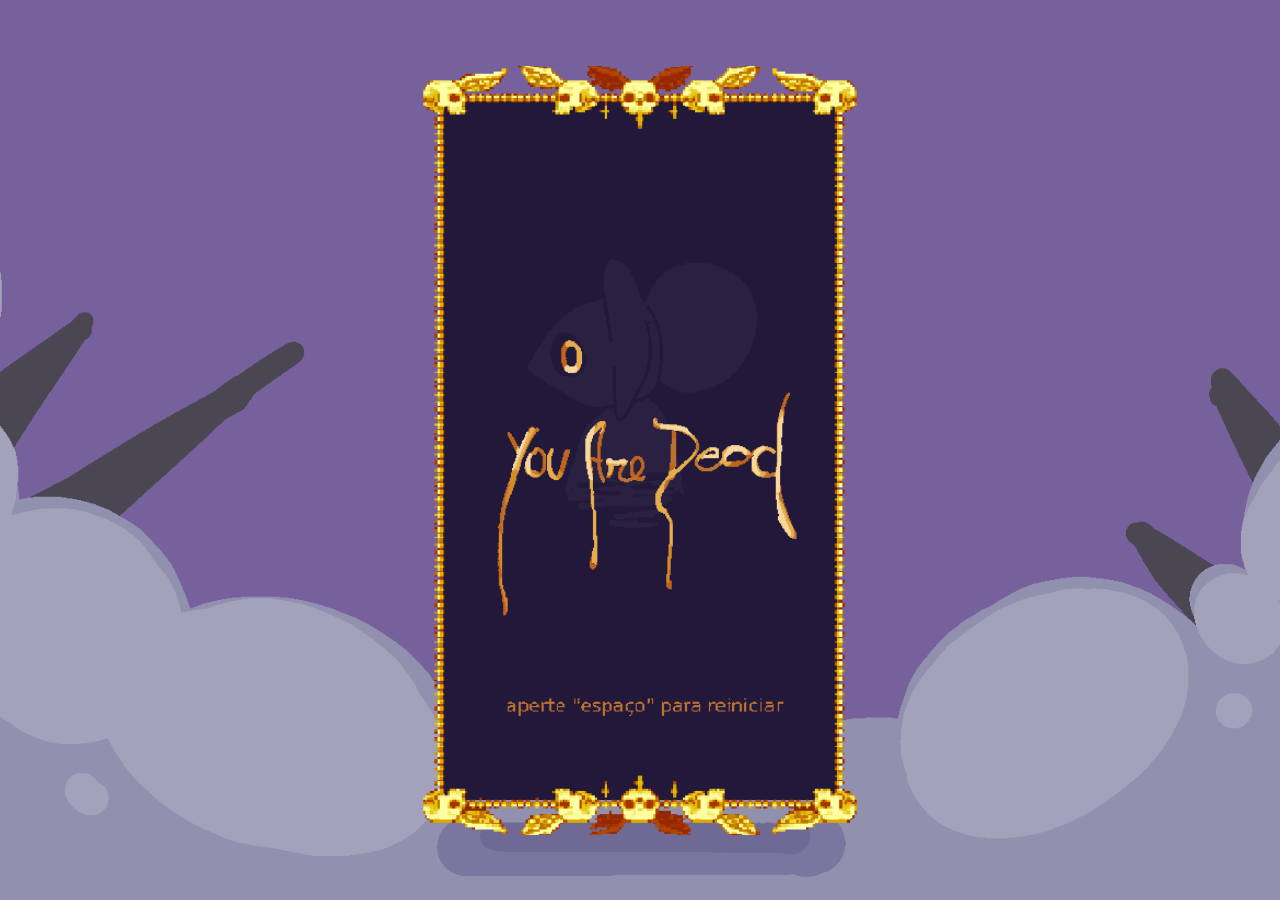
<file: index.html>
<!DOCTYPE html>
<html lang="pt">
    <head>
        <meta charset="UTF-8">
        <meta name="viewport" content="width=device-width, initial-scale=1.0">
        <title>Drippy Chese</title>
        <link rel="stylesheet" href="estilo.css">
        <script src="board.js"></script>
        
        <link rel="icon" href="icone.png" type="image/png">
    </head>
    <body> 
        <div id="container">
            <canvas id="board"></canvas>
            <img id="moldura" src="moldura.png" alt="moldura">

        </div>
    </body>
</html>
</file>
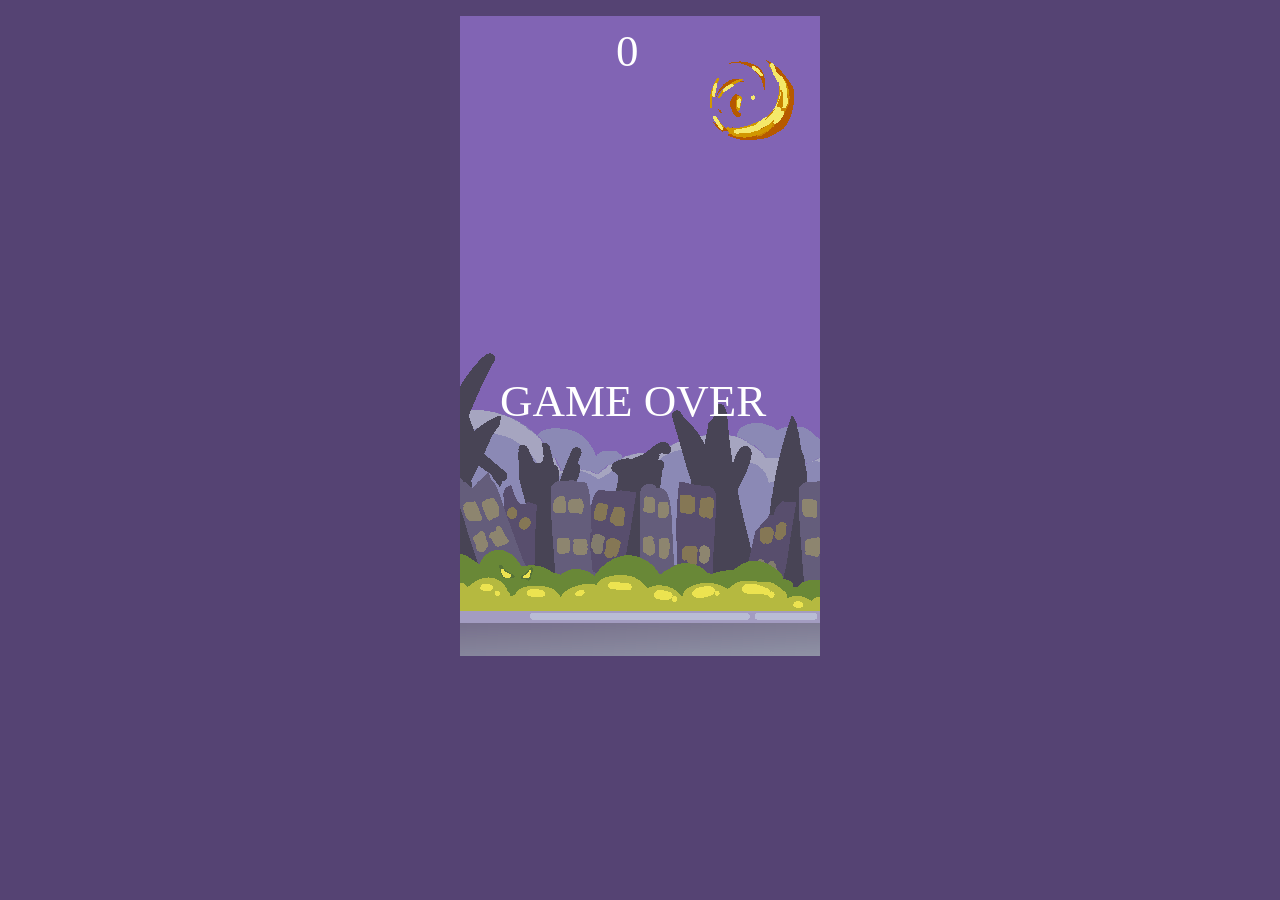
<file: fapbird.html>
<!DOCTYPE html>
<html lang="pt">
    <head>
        <meta charset="UTF-8">
        <meta name="viewport" content="width=device-width, initial-scale=1.0">
        <title>FabPird</title>
        <link rel="stylesheet" href="fapbird.css">
        <script src="fapbird.js"></script>
    </head>
    <body>
        <p></p>
        <canvas id="board"></canvas>
        
    </body>
</html>
</file>
<file: estilo.css>
body {
    display: flex;
    justify-content: center;
    align-items: center;
    height: 100vh;
    margin: 0;

    background-image: url('background.png');
    background-size: cover;       /* cobre toda a tela */
    background-position: center;  /* centraliza */
    background-repeat: no-repeat; /* não repete */

    font-family: 'Segoe UI', Tahoma, Geneva, Verdana, sans-serif;
    background-color: #554373;



}

#container {
    position: relative;
    width: min(90vw, 394px);
    aspect-ratio: 394 / 699;
}

#board {

    width: 100%;
    height:100%;
    display: block;
    border-radius: 12px;  

    background-color: rgb(177, 149, 255);
    background-image: url("./fabird.png");

    
}

#moldura {
    position: absolute;
    inset: 0;
    width: 100%;
    height: 100%;
    object-fit: fill; /* ou contain se quiser preservar sem esticar */
    pointer-events: none;
    transform: scale(1.1);
    transform-origin: center;

}
</file>
<file: fapbird.css>
body {
    font-family: 'Segoe UI', Tahoma, Geneva, Verdana, sans-serif;
    text-align: center;
    background-color: #554373;

}

#board {

    background-color: rgb(177, 149, 255);
    background-image: url("./fabird.png");
}
</file>
